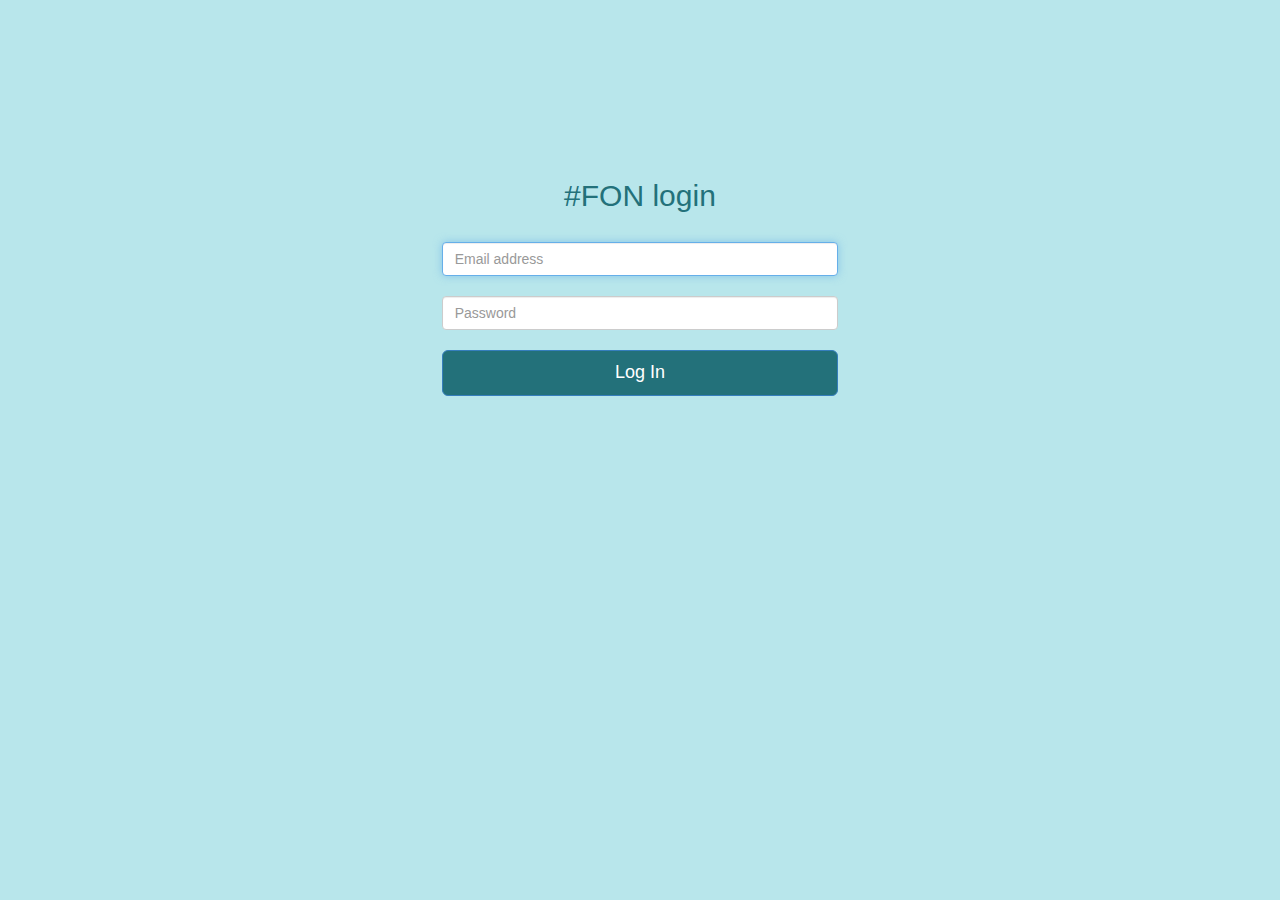
<file: index.html>
<!DOCTYPE html>
<html>
  <head>
    <meta charset="utf-8">
    <title>Iteh fon login</title>
    <link href="assets/css/bootstrap.css" rel="stylesheet">
    <link href="assets/css/login.css" rel="stylesheet">

  </head>
  <body>
    <div class="col-md-4"></div>
            <div id="index-body" class="col-md-4">

                <section class="login-form">
                    <form method="post" id="loginForma">
                        <h2>#FON login</h2><br>

                        <input type="email" id="email" class="form-control" placeholder="Email address" required="" autofocus="">
                        <br>
                        <input type="password" id="password" class="form-control" placeholder="Password" required="">
                        <br>

                        <button id="logIn" type="button" class="btn btn-lg btn-primary btn-block">Log In</button>
                    </form>

                </section>

                <div class="container">



    </div>

            </div>
            <div class="col-md-4"></div>
            <script type="text/javascript" src="assets/js/jquery.js"></script>
            <script type="text/javascript" src="assets/js/bootstrap.js"></script>
            <script type="text/javascript" src="assets/js/main.js"></script>
  </body>
</html>
</file>
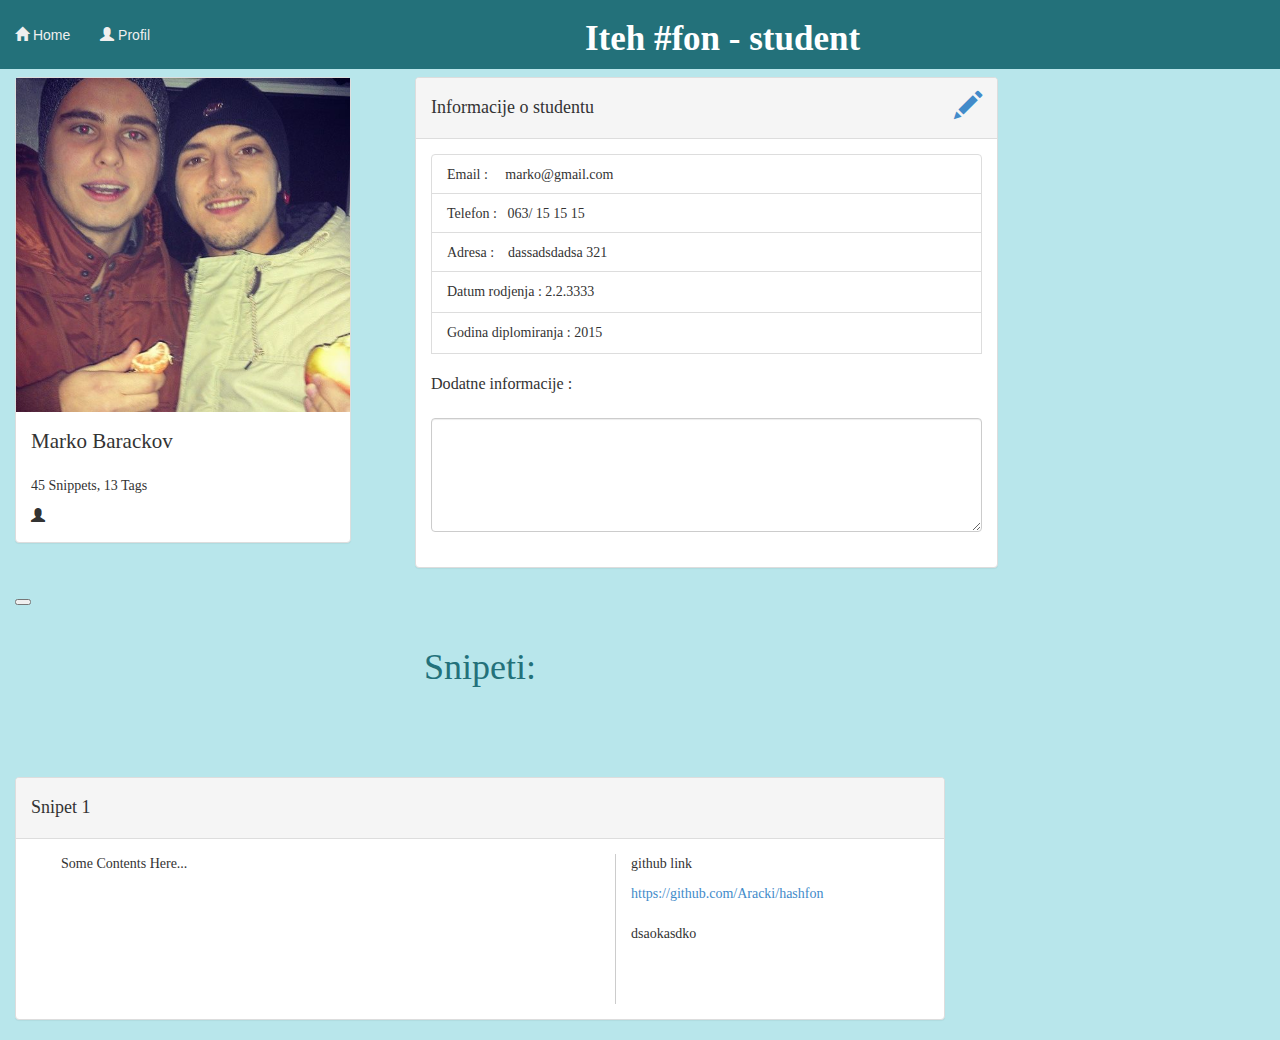
<file: student_profil.html>
<!DOCTYPE html>
<html>

<head>
  <meta charset="utf-8">
  <title>Profil studenta</title>
  <link href="assets/css/bootstrap.css" rel="stylesheet">
  <!--[if lt IE 9]>
      <script src="//html5shim.googlecode.com/svn/trunk/html5.js"></script>
    <![endif]-->
  <link href="assets/css/profil.css" rel="stylesheet">
</head>

<body>


  <div class="navbar navbar-red navbar-static-top">

    <ul class="nav navbar-nav" id="traka">
      <li>
        <a href="pocetna.html"><i class="glyphicon glyphicon-home"></i> Home</a>
      </li>


      <li>
        <a href="student_profil.html" id="glava"><i class="glyphicon glyphicon-user" ></i> Profil</a>
      </li>

    </ul>
    <h2>Iteh #fon - student</h2>
  </div>


  <div class="full col-sm-9">

    <!-- content -->
    <div class="row">

      <!-- main col left -->
      <div class="col-sm-5">

        <div class="panel panel-default" id="slika_div">
          <div class="panel-thumbnail">
            <img src="assets/img/bg_5.jpg" class="img-responsive">
          </div>
          <div class="panel-body">
            <p class="lead">Marko Barackov</p>
            <p>45 Snippets, 13 Tags</p>


            <i class="glyphicon glyphicon-user"></i>

          </div>
        </div>








      </div>

      <!-- main col right -->
      <div class="col-sm-7">

        <div class="panel panel-default" id="profil">
          <div class="panel-heading"><a id="editStudent" href="#" class="pull-right"><i class="glyphicon glyphicon-pencil"></i></a>
            <h4>Informacije o studentu</h4>
          </div>
          <div class="panel-body">
            <ul class="list-group">

              <li class="list-group-item editable">
                <div class="ext-left">
                  Email :&nbsp;&nbsp;&nbsp;&nbsp;&nbsp;
                </div>
                <div class="ext-right">
                  <p class="ext-name">marko@gmail.com</p>

                </div>
              </li>
              <li class="list-group-item editable">
                <div class="ext-left">
                  Telefon : &nbsp;&nbsp;
                </div>
                <div class="ext-right">
                  <p class="ext-name">063/ 15 15 15</p>

                </div>
              </li>
              <li class="list-group-item editable">
                <div class="ext-left">
                  Adresa :&nbsp;&nbsp;&nbsp;&nbsp;
                </div>
                <div class="ext-right">
                  <p class="ext-name"> dassadsdadsa 321</p>

                </div>
              </li>


              <li class="list-group-item">Datum rodjenja : 2.2.3333</li>
              <li class="list-group-item">Godina diplomiranja : 2015</li>
              <br>
              <div class="form-group">
                <label class="editable" id="miniNaslov" for="comment">Dodatne informacije :</label>
                <textarea class="form-control" rows="5" id="comment"></textarea>
              </div>


            </ul>
          </div>
        </div>





      </div>
    </div>
    <!--/row-->

    <button type="button" name="button" onclick="koko()"></button>
    <br>
    <br>
    <h1>Snipeti: </h1>
    <br>
    <br>
    <br>
    <br>

    <div class="panel panel-default" id="snipet">
      <div class="panel-heading">
        <h4>Snipet 1</h4>
      </div>
      <div class="panel-body">

        <div class="container">
    <div class="row-fluid">
        <div class="span6 col-md-6" style="padding-right:20px; border-right: 1px solid #ccc; height:150px;">
            <p>Some Contents Here...</p>
        </div>

        <div class="span6 col-md-6">
            <p>github link</p> <a href="https://github.com/Aracki/hashfon">https://github.com/Aracki/hashfon</a>
            <br><br><p> dsaokasdko</p>


        </div>
    </div>
</div>


      </div>
    </div>



  </div>




  <script type="text/javascript" src="assets/js/jquery.js"></script>
  <script type="text/javascript" src="assets/js/bootstrap.js"></script>
  <script type="text/javascript" src="assets/js/main.js"></script>

  <!-- <script type="text/javascript" src="assets/js/profil.js"></script> -->

</body>

</html>
</file>
<file: assets/css/login.css>
body{
  background-color: rgb(184,230,235);
}
h2{
  text-align: center;
  color: #23717A;
}
.login-form{
  padding-top: 40%;
}
#logIn{
  background-color: #23717A;
}
</file>
<file: assets/css/profil.css>
body{
  background-color: rgb(184,230,235);
  font-family: consolas;
}
.navbar-red {
    border-width:0;
	  background-color:#23717A;
    color:#ffffff;
    font-family:arial,sans-serif;
    top:0;
    position:fixed;
    width:100%;
}

.navbar-red li > a,.navbar-toggle  {
   color:#efefef;
}


.navbar-red li>a:hover, .navbar-red li>a:focus, .navbar-red .open, .navbar-red .open>a, .navbar-red .open>a:hover, .navbar-red .open>a:focus {
   background-color:rgb(184,230,235);
   color:#fff;
}

.navbar h2{
  /*display: inline-block;*/
  text-align: center;
  font-family: consolas;
  font-style: normal;
  font-weight: bold;
  font-size: 2.5em;
}

#traka{
  padding-top: 10px;
}

.full{
  padding-top: 6%;
}

#miniNaslov{
  font-weight: lighter;
  font-size: 1.15em;

}



h4{
  font-family: consolas;
}

#profil a{
  float: right;
  font-size: 2em;
}

#profil{
  width: 110%;
}

.ext-left{

    float:left;
}

.ext-name{
  /*float: right;*/

}
.editable li{
    clear:both;

}

.editable{
  height: 40px;
}

#slika_div{
  width: 90.8%;
}

h1{
  font-family: consolas;
  color: #23717A;
  text-align: center;
}
</file>
